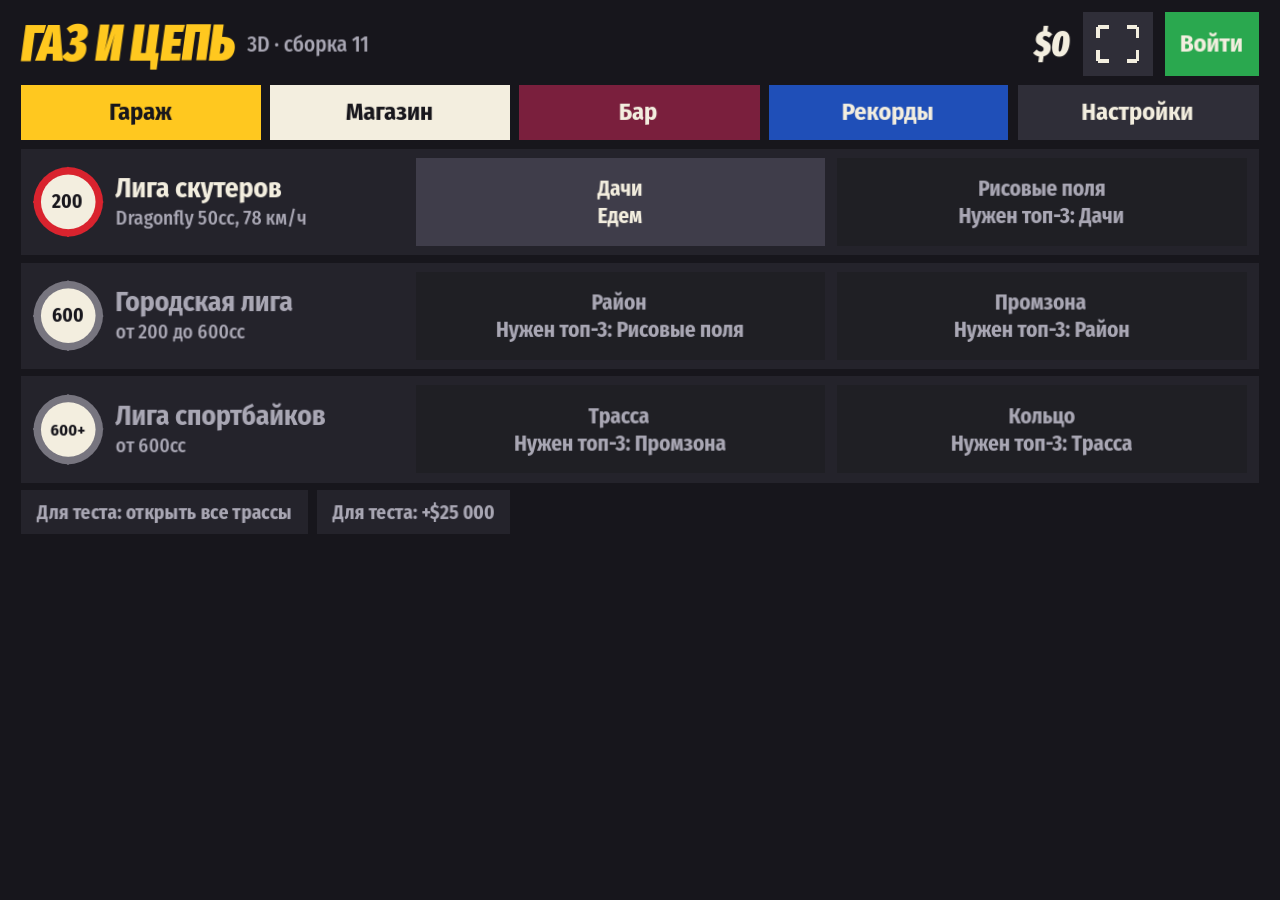
<file: index.html>
<!doctype html>
<html lang="ru">
<head>
<meta charset="utf-8">
<meta name="viewport" content="width=device-width,initial-scale=1,viewport-fit=cover,user-scalable=no">
<meta name="apple-mobile-web-app-capable" content="yes">
<meta name="mobile-web-app-capable" content="yes">
<meta name="theme-color" content="#17161c">
<meta name="apple-mobile-web-app-status-bar-style" content="black">
<meta name="apple-mobile-web-app-title" content="Газ и цепь">
<link rel="apple-touch-icon" href="icon-180.png">
<link rel="manifest" href="app.webmanifest">
<title>Газ и цепь 3D</title>
<style>
html,body{margin:0;height:100%;background:#17161c;overflow:hidden;overscroll-behavior:none;-webkit-user-select:none;user-select:none;-webkit-touch-callout:none}
#canvas{position:fixed;inset:0;width:100%;height:100%;display:block;touch-action:none;outline:none}
#load{position:fixed;inset:0;display:flex;flex-direction:column;align-items:center;justify-content:center;gap:14px;color:#f3eedf;font:600 16px/1.3 system-ui,-apple-system,sans-serif;background:#17161c;text-align:center;padding:0 24px}
#load b{font:italic 900 44px/1 system-ui,-apple-system,sans-serif;color:#ffc81f;letter-spacing:-.01em}
#bar{width:min(320px,70vw);height:10px;background:#2c2b33}
#bar i{display:block;height:100%;width:0;background:#ffc81f}
#turn{position:fixed;inset:0;display:none;align-items:center;justify-content:center;background:#17161c;color:#ffc81f;font:italic 900 32px/1.1 system-ui,-apple-system,sans-serif;text-align:center;padding:24px;z-index:9}
@media (orientation:portrait) and (max-width:900px){#turn{display:flex}}
#acct{position:fixed;inset:0;display:none;align-items:flex-start;justify-content:center;background:rgba(10,10,14,.82);z-index:8;padding:max(12px,env(safe-area-inset-top)) 16px 12px;overflow:auto;font:500 16px/1.3 system-ui,-apple-system,sans-serif;color:#f3eedf}
#acct form{width:min(420px,100%);background:#24232b;padding:14px 16px 16px;display:flex;flex-direction:column;gap:9px;box-shadow:0 10px 40px rgba(0,0,0,.5)}
#acct .tabs{display:flex;gap:6px}
#acct .tabs button{flex:1;background:#2f2e38;color:#f3eedf;border:0;padding:9px 6px;font:700 15px system-ui,-apple-system,sans-serif}
#acct .tabs button.on{background:#ffc81f;color:#16151b}
#acct input{font:500 17px system-ui,-apple-system,sans-serif;padding:10px 11px;border:2px solid #3f3d4a;background:#17161c;color:#f3eedf;border-radius:0;outline:none;-webkit-user-select:text;user-select:text}
#acct input:focus{border-color:#ffc81f}
#acct .row{display:flex;gap:8px}
#acct .go{flex:1;background:#ffc81f;color:#16151b;border:0;padding:11px;font:italic 900 19px system-ui,-apple-system,sans-serif}
#acct .go:disabled{opacity:.6}
#acct .back{background:#2f2e38;color:#f3eedf;border:0;padding:11px 14px;font:700 15px system-ui,-apple-system,sans-serif}
#acct .err{color:#ff6a5e;min-height:1.2em;font-size:14px}
#acct .note{color:#a9a7b4;font-size:13px}
</style>

</head>
<body>
<canvas id="canvas">Нужен браузер с WebGL 2.</canvas>
<div id="load"><b>ГАЗ И ЦЕПЬ</b><div id="bar"><i id="fill"></i></div><div id="msg">Заводим…</div></div>
<div id="turn">Поверни телефон боком</div>
<div id="acct"><form autocomplete="on">
<div class="tabs"><button type="button" data-m="login">Вход</button><button type="button" data-m="create">Новый аккаунт</button></div>
<input name="username" id="acctLogin" autocomplete="username" autocapitalize="off" autocorrect="off" spellcheck="false" maxlength="20" placeholder="Логин">
<input name="password" id="acctPw" type="password" autocomplete="current-password" maxlength="200" placeholder="Пароль">
<div class="err" id="acctErr"></div>
<div class="row"><button type="button" class="back" id="acctBack">Назад</button><button type="submit" class="go" id="acctGo">Войти</button></div>
<div class="note" id="acctNote"></div>
</form></div>
<script>
/* wasm and pck are stored gzipped on the server, so a phone downloads a quarter of the size with no server settings */
const BUILD = "5afd2931a5";
(function () {
  const real = window.fetch.bind(window);
  window.fetch = async (url, opts) => {
    const u = String(url);
    const m = u.match(/^(.*\.(?:wasm|pck))(?:\?.*)?$/);
    if (!m) return real(url, opts);
    if (typeof DecompressionStream === 'undefined') throw new Error('old browser');
    const r = await real(m[1] + '.gz?v=' + BUILD, opts);
    if (!r.ok) return r;
    return new Response(r.body.pipeThrough(new DecompressionStream('gzip')), {
      status: 200, headers: { 'Content-Type': u.includes('.wasm') ? 'application/wasm' : 'application/octet-stream' } });
  };
})();
</script>
<script>
/* Sounds that loop. Godot's web playback restarts a looping sound by hand at the end of every pass, which clicks;
   a short engine loop clicked over a hundred times a second. The browser's own loop has no seam and does not care about the frame rate. */
window.gazLoops = (function () {
  let ac = null;
  const voices = {};
  const open = () => { if (!ac) ac = new (window.AudioContext || window.webkitAudioContext)(); return ac; };
  const wake = () => { open(); if (ac.state !== 'running') ac.resume().catch(() => {}); };
  ['touchend', 'click', 'keydown', 'pointerup'].forEach(e => window.addEventListener(e, wake, { capture: true, passive: true }));
  document.addEventListener('visibilitychange', () => { if (!ac) return; if (document.hidden) ac.suspend(); else ac.resume().catch(() => {}); });
  const put = (id, pitch, gain) => {
    const v = voices[id];
    if (!v) return;
    const t = ac.currentTime;
    v.src.playbackRate.setTargetAtTime(pitch, t, 0.015);
    v.amp.gain.setTargetAtTime(gain, t, 0.015);
  };
  return {
    make(id, b64, rate) {
      const c = open(), bin = atob(b64), n = bin.length >> 1, buf = c.createBuffer(1, n, rate), d = buf.getChannelData(0);
      for (let i = 0; i < n; i++) { const u = bin.charCodeAt(i * 2) | (bin.charCodeAt(i * 2 + 1) << 8); d[i] = (u >= 32768 ? u - 65536 : u) / 32000; }
      const src = c.createBufferSource(), amp = c.createGain();
      src.buffer = buf; src.loop = true; amp.gain.value = 0;
      src.connect(amp); amp.connect(c.destination); src.start();
      voices[id] = { src, amp };
    },
    voice: put,
    clear() { for (const id of Object.keys(voices)) { try { voices[id].src.stop(); voices[id].amp.disconnect(); } catch (e) {} delete voices[id]; } }
  };
})();
</script>
<script>
/* Login and new account in plain HTML fields: a phone brings up its keyboard and can remember the password.
   The game asks for it through window.gazAccount.open() and gets the server's answer back. */
window.gazAccount = (function () {
  const el = document.getElementById('acct'), form = el.querySelector('form'), lg = document.getElementById('acctLogin'),
    pw = document.getElementById('acctPw'), err = document.getElementById('acctErr'), go = document.getElementById('acctGo'),
    note = document.getElementById('acctNote'), tabs = el.querySelectorAll('.tabs button');
  let base = '', save = '{}', cb = null, mode = 'login';
  const show = m => {
    mode = m;
    tabs.forEach(b => b.classList.toggle('on', b.dataset.m === m));
    go.textContent = m === 'create' ? 'Создать' : 'Войти';
    pw.autocomplete = m === 'create' ? 'new-password' : 'current-password';
    note.textContent = m === 'create'
      ? 'Логин от 2 до 20 букв или цифр, пароль любой. Восстановить пароль нельзя, запомни его. Твой прогресс перейдёт в аккаунт.'
      : 'Прогресс аккаунта заменит тот, что сейчас в игре. Твой нынешний вернётся, если выйдешь.';
    err.textContent = '';
  };
  const done = d => { el.style.display = 'none'; pw.value = ''; go.disabled = false; if (cb) cb(JSON.stringify(d)); };
  tabs.forEach(b => b.addEventListener('click', () => show(b.dataset.m)));
  document.getElementById('acctBack').addEventListener('click', () => done({}));
  form.addEventListener('submit', async e => {
    e.preventDefault();
    const login = lg.value.trim(), password = pw.value;
    if (!login || !password) { err.textContent = 'Нужны логин и пароль'; return; }
    go.disabled = true; err.textContent = '';
    try {
      const body = { login, password };
      if (mode === 'create') body.save = JSON.parse(save || '{}');
      const r = await fetch(base + (mode === 'create' ? '/register' : '/login'), { method: 'POST', headers: { 'Content-Type': 'application/json' }, body: JSON.stringify(body) });
      const d = await r.json().catch(() => ({}));
      if (!r.ok) { err.textContent = d.error || ('Сервер ответил ' + r.status); go.disabled = false; return; }
      d.created = mode === 'create';
      done(d);
    } catch (x) { err.textContent = 'Нет связи с сервером'; go.disabled = false; }
  });
  return { open(b, m, s, c) { base = b; save = s; cb = c; show(m); el.style.display = 'flex'; setTimeout(() => lg.focus(), 60); } };
})();
</script>
<script>
/* Full screen. The browser only lets a page go full screen inside a real tap or click, and Godot handles its taps a frame
   later. So the game's button, when pressed down, arms this, and the release of that same tap does it here.
   iPhone Safari has no full screen for pages at all; there the game is put on the home screen and opens without the panels. */
window.gazScreen = (function () {
  const de = document.documentElement;
  const req = de.requestFullscreen || de.webkitRequestFullscreen;
  const exit = document.exitFullscreen || document.webkitExitFullscreen;
  const can = !!req && !!(document.fullscreenEnabled || document.webkitFullscreenEnabled);
  const app = () => navigator.standalone === true || matchMedia('(display-mode: fullscreen)').matches || matchMedia('(display-mode: standalone)').matches;
  const full = () => !!(document.fullscreenElement || document.webkitFullscreenElement);
  let armed = 0;
  const toggle = () => {
    try {
      if (full()) { const p = exit.call(document); if (p && p.catch) p.catch(() => {}); }
      else { const p = req.call(de, { navigationUI: 'hide' }); if (p && p.catch) p.catch(() => {}); }
    } catch (e) {}
  };
  const fire = () => { if (armed && performance.now() - armed < 1500) { armed = 0; toggle(); } };
  ['pointerup', 'touchend', 'mouseup'].forEach(e => window.addEventListener(e, fire, { capture: true, passive: true }));
  const ios = /iPhone|iPod/.test(navigator.userAgent);
  return {
    // a page in full screen also matches display-mode: fullscreen, so that is checked first
    state() { return full() ? 'full' : (app() ? 'app' : (can ? 'window' : (ios ? 'iphone' : 'none'))); },
    arm() { armed = performance.now(); },
    late() { if (armed) { armed = 0; toggle(); } }
  };
})();
</script>
<script src="index.js?v=5afd2931a5"></script>
<script>
const GODOT_CONFIG = {"args":[],"canvasResizePolicy":2,"emscriptenPoolSize":8,"ensureCrossOriginIsolationHeaders":true,"executable":"index","experimentalVK":false,"fileSizes":{"index.pck":1705244,"index.wasm":39514754},"focusCanvas":true,"gdextensionLibs":[],"godotPoolSize":4};
const engine = new Engine(GODOT_CONFIG);
const load = document.getElementById('load'), fill = document.getElementById('fill'), msg = document.getElementById('msg');
const fail = e => { msg.textContent = 'Не запустилось: ' + (e && e.message || e) + '. Нужен свежий браузер.'; document.getElementById('bar').style.display = 'none'; };
if (!document.createElement('canvas').getContext('webgl2')) fail('нет WebGL 2');
else engine.startGame({
  onProgress: (cur, total) => { if (total > 0) { fill.style.width = Math.min(100, cur / total * 100) + '%'; msg.textContent = 'Загрузка ' + Math.round(cur / total * 100) + '%'; } }
}).then(() => { load.remove(); }).catch(fail);
</script>
</body>
</html>
</file>
